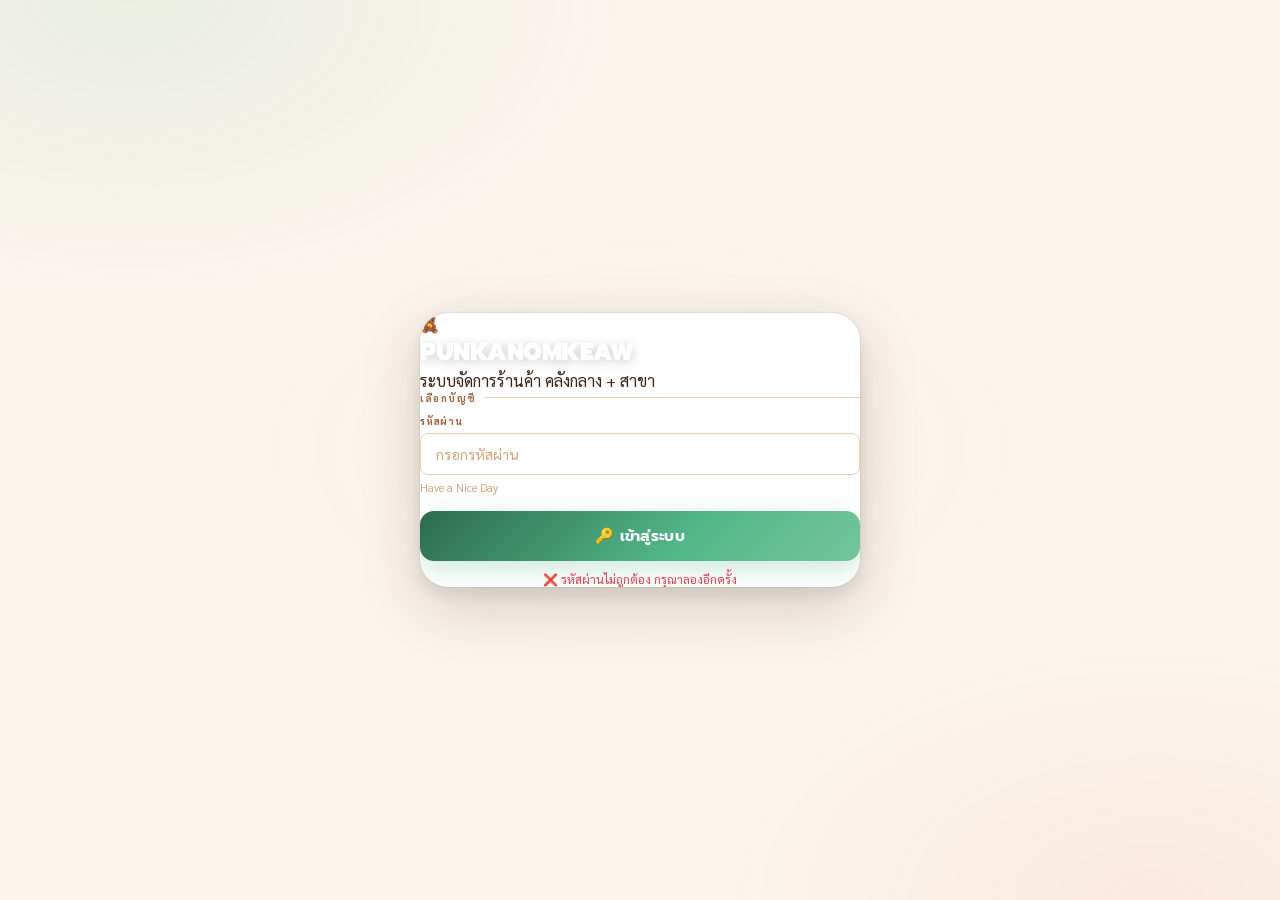
<file: login.html>
<!DOCTYPE html>
<html lang="th">
<head>
  <meta charset="UTF-8">
  <meta name="viewport" content="width=device-width, initial-scale=1.0">
  <title>POS Pro — เข้าสู่ระบบ</title>
  <link rel="stylesheet" href="css/style.css">
</head>
<body style="display:flex;align-items:center;justify-content:center;min-height:100vh;overflow:auto">

  <div class="login-box">
    <div class="login-logo">
      <span class="brand-icon">🧸</span>
      <div class="brand">PUNKANOMKEAW</div>
      <div class="sub">ระบบจัดการร้านค้า คลังกลาง + สาขา</div>
    </div>

    <div class="login-section-label">เลือกบัญชี</div>
    <div class="acc-chips" id="acc-chips"></div>

    <div class="form-group">
      <label class="form-label">รหัสผ่าน</label>
      <input class="form-input" id="login-pw" type="password"
             placeholder="กรอกรหัสผ่าน"
             onkeydown="if(event.key==='Enter') doLogin()">
      <div class="form-hint">Have a Nice Day</div>
    </div>

    <button class="btn-login" onclick="doLogin()">🔑 เข้าสู่ระบบ</button>
    <div class="login-error" id="login-error">❌ รหัสผ่านไม่ถูกต้อง กรุณาลองอีกครั้ง</div>
  </div>

  <div class="toast" id="toast"></div>

  <script src="js/data.js"></script>
  <script src="js/auth.js"></script>
  <script>
    document.addEventListener('DOMContentLoaded', () => {
      buildLoginChips();
    });
  </script>
</body>
</html>
</file>
<file: css/style.css>
/* ═══════════════════════════════════════════════════════════════
   PUNKANOMKEAW POS — style.css v10
   "Warm Garden" — เขียว · พีช · ครีม · น้ำตาลอ่อน
   ลูกเล่นเยอะ · เอฟเฟกต์ว้าว · ตัวอักษรอ่านง่าย
═══════════════════════════════════════════════════════════════ */

@import url('https://fonts.googleapis.com/css2?family=Mitr:wght@300;400;500;600;700&family=Sarabun:wght@300;400;500;600;700;800&family=Prompt:wght@400;500;600;700;800;900&display=swap');

/* ════════════════════
   DESIGN TOKENS
════════════════════ */
:root {
  /* ── Greens ── */
  --g-900: #1B4332;
  --g-700: #2D6A4F;
  --g-500: #52B788;
  --g-400: #74C69D;
  --g-200: #B7E4C7;
  --g-100: #D8F3DC;
  --g-50:  #F0FAF2;

  /* ── Peach / Apricot ── */
  --p-900: #7C3915;
  --p-700: #C1440E;
  --p-500: #FF6B35;
  --p-400: #FF8C5A;
  --p-300: #FFB08A;
  --p-200: #FFD4BC;
  --p-100: #FFEEE6;

  /* ── Cream / Brown ── */
  --c-900: #3D2314;
  --c-700: #6B3A20;
  --c-500: #A0623A;
  --c-300: #D4A27A;
  --c-200: #E8CEB0;
  --c-100: #F5E8D8;
  --c-50:  #FBF5EE;

  /* ── Semantic ── */
  --success:    var(--g-500);
  --success-bg: rgba(82,183,136,.12);
  --warning:    #F4A300;
  --warning-bg: rgba(244,163,0,.12);
  --danger:     #E03E52;
  --danger-bg:  rgba(224,62,82,.10);
  --info:       #3A7CA5;
  --info-bg:    rgba(58,124,165,.10);

  /* ── UI Surfaces ── */
  --bg-page:    var(--c-50);
  --bg-card:    #FFFFFF;
  --bg-card-2:  var(--c-50);
  --bg-input:   #FFFFFF;
  --bg-hover:   var(--g-50);
  --border:     var(--c-200);
  --border-strong: var(--c-300);

  /* ── Text — CONTRAST ชัดเจนทุกจุด ── */
  --txt-primary:   var(--c-900);   /* #3D2314 — เข้มมาก */
  --txt-secondary: var(--c-700);   /* #6B3A20 */
  --txt-muted:     var(--c-500);   /* #A0623A */
  --txt-faint:     var(--c-300);   /* #D4A27A */
  --txt-on-green:  #FFFFFF;
  --txt-on-peach:  var(--c-900);
  --txt-on-amber:  var(--c-900);

  /* ── Shadows ── */
  --shadow-xs: 0 1px 4px rgba(61,35,20,.08);
  --shadow-sm: 0 3px 12px rgba(61,35,20,.10), 0 1px 4px rgba(61,35,20,.06);
  --shadow-md: 0 8px 28px rgba(61,35,20,.13), 0 2px 8px rgba(61,35,20,.07);
  --shadow-lg: 0 20px 60px rgba(61,35,20,.18), 0 6px 18px rgba(61,35,20,.10);
  --shadow-g:  0 8px 28px rgba(82,183,136,.30);
  --shadow-p:  0 8px 28px rgba(255,107,53,.28);

  /* ── Radius ── */
  --r-xs: 4px; --r-sm: 8px; --r-md: 14px;
  --r-lg: 20px; --r-xl: 28px; --r-pill: 999px;

  /* ── Motion ── */
  --ease: cubic-bezier(.4,0,.2,1);
  --spring: cubic-bezier(.34,1.56,.64,1);
  --bounce: cubic-bezier(.68,-0.55,.27,1.55);
}

/* Dark mode */
[data-theme="dark"] {
  --bg-page:       #0D0F0D;
  --bg-card:       #161A16;
  --bg-card-2:     #1E231E;
  --bg-input:      #1E231E;
  --bg-hover:      rgba(82,183,136,.07);
  --border:        rgba(82,183,136,.14);
  --border-strong: rgba(82,183,136,.28);
  --txt-primary:   #F0F5F0;
  --txt-secondary: #B8CEB8;
  --txt-muted:     #6A8A6A;
  --txt-faint:     #3A4E3A;
  --shadow-sm: 0 3px 12px rgba(0,0,0,.55);
  --shadow-md: 0 8px 28px rgba(0,0,0,.65);
  --shadow-lg: 0 20px 60px rgba(0,0,0,.75);
  --g-50:  #0F1A0F;
  --c-50:  #111411;
  --c-100: #1A1F1A;
}

/* ════════════════════
   BASE
════════════════════ */
*, *::before, *::after { box-sizing: border-box; margin: 0; padding: 0; }
html, body { height: 100%; overflow: hidden; }
body {
  font-family: 'Sarabun', sans-serif;
  background: var(--bg-page);
  color: var(--txt-primary);
  min-height: 100vh;
  -webkit-font-smoothing: antialiased;
}

/* Ambient mesh background */
body::before {
  content: '';
  position: fixed; inset: 0; z-index: 0; pointer-events: none;
  background:
    radial-gradient(ellipse 70% 60% at 10% 0%,   rgba(82,183,136,.10) 0%, transparent 55%),
    radial-gradient(ellipse 60% 50% at 90% 100%,  rgba(255,107,53,.08) 0%, transparent 55%),
    radial-gradient(ellipse 50% 40% at 50% 50%,   rgba(244,163,0,.04)  0%, transparent 60%);
}
[data-theme="dark"] body::before {
  background:
    radial-gradient(ellipse 70% 60% at 10% 0%,   rgba(82,183,136,.07) 0%, transparent 55%),
    radial-gradient(ellipse 60% 50% at 90% 100%,  rgba(255,107,53,.06) 0%, transparent 55%);
}

::-webkit-scrollbar { width: 4px; height: 4px; }
::-webkit-scrollbar-track { background: transparent; }
::-webkit-scrollbar-thumb { background: var(--g-200); border-radius: 10px; }
::-webkit-scrollbar-thumb:hover { background: var(--g-400); }

/* ════════════════════
   SPLASH SCREEN
════════════════════ */
#splash-screen {
  position: fixed; inset: 0; z-index: 99999;
  display: flex; flex-direction: column;
  align-items: center; justify-content: center;
  background: var(--c-50);
  overflow: hidden;
  animation: splashExit .5s var(--ease) 1.1s both;
}
@keyframes splashExit {
  to { opacity: 0; transform: scale(1.04); pointer-events: none; }
}

/* Organic blobs */
#splash-screen::before {
  content: '';
  position: absolute; width: 600px; height: 600px;
  background: radial-gradient(circle, rgba(82,183,136,.22) 0%, transparent 65%);
  top: -150px; left: -150px; pointer-events: none;
  animation: blobFloat 5s ease-in-out infinite alternate;
}
#splash-screen::after {
  content: '';
  position: absolute; width: 500px; height: 500px;
  background: radial-gradient(circle, rgba(255,107,53,.16) 0%, transparent 65%);
  bottom: -100px; right: -100px; pointer-events: none;
  animation: blobFloat 7s ease-in-out infinite alternate-reverse;
}
@keyframes blobFloat {
  0%   { transform: translate(0,0) scale(1); }
  50%  { transform: translate(20px,-20px) scale(1.06); }
  100% { transform: translate(-10px,15px) scale(.95); }
}

.splash-rays {
  position: absolute; inset: 0; pointer-events: none;
  background: conic-gradient(from 0deg at 50% 50%,
    transparent 0deg, rgba(82,183,136,.05) 15deg,
    transparent 30deg, rgba(255,107,53,.04) 45deg,
    transparent 60deg, rgba(244,163,0,.03) 75deg, transparent 90deg);
  animation: spin 20s linear infinite;
}
@keyframes spin { to { transform: rotate(360deg); } }

.splash-ring {
  position: absolute; border-radius: 50%;
  top: 50%; left: 50%; transform: translate(-50%,-50%);
  pointer-events: none; animation: ringBurst 1.3s ease forwards;
}
.splash-ring:nth-child(2) { border: 2px solid rgba(82,183,136,.7);  width:50px;height:50px; animation-delay:.06s; }
.splash-ring:nth-child(3) { border: 1.5px solid rgba(255,107,53,.5); width:50px;height:50px; animation-delay:.2s; }
.splash-ring:nth-child(4) { border: 1px solid rgba(244,163,0,.35);   width:50px;height:50px; animation-delay:.34s; }
@keyframes ringBurst {
  0%   { width:50px; height:50px; opacity:1; }
  100% { width:580px; height:580px; opacity:0; }
}

.splash-logo {
  position: relative; z-index: 2;
  display: flex; flex-direction: column; align-items: center; gap: 18px;
}

.splash-icon {
  width: 90px; height: 90px;
  background: linear-gradient(135deg, var(--g-700) 0%, var(--g-500) 45%, var(--p-400) 100%);
  border-radius: 26px;
  display: flex; align-items: center; justify-content: center;
  box-shadow:
    0 0 0 8px rgba(82,183,136,.14),
    0 0 0 16px rgba(82,183,136,.07),
    var(--shadow-g);
  animation: iconPop .55s var(--spring) .1s both;
}
.splash-icon i { font-size: 38px; color: #fff; }
@keyframes iconPop {
  0%   { opacity:0; transform:scale(.3) rotate(-20deg); }
  100% { opacity:1; transform:scale(1) rotate(0); }
}

.splash-title {
  font-family: 'Prompt', sans-serif;
  font-size: 28px; font-weight: 900; letter-spacing: 2px;
  color: var(--g-900);
  animation: titleIn .45s var(--ease) .22s both;
}
[data-theme="dark"] .splash-title { color: var(--g-200); }
@keyframes titleIn { from{opacity:0;transform:translateY(16px)} to{opacity:1;transform:translateY(0)} }

.splash-sub {
  font-size: 11px; font-weight: 500; color: var(--txt-muted);
  letter-spacing: 1.5px;
  animation: titleIn .4s var(--ease) .34s both;
}

.splash-particle {
  position: absolute; border-radius: 50%; pointer-events: none;
  animation: particleBurst ease-out forwards;
}
@keyframes particleBurst {
  0%   { opacity:1; transform:translate(0,0) scale(1); }
  100% { opacity:0; transform:var(--tx) scale(.1); }
}

/* ════════════════════
   LOGIN
════════════════════ */
#login-screen {
  position: fixed; inset: 0; z-index: 9999;
  background: var(--c-50);
  display: flex; align-items: center; justify-content: center;
  overflow: hidden;
}

/* Wavy background shapes */
#login-screen::before {
  content: '';
  position: absolute; top: 0; left: 0; right: 0;
  height: 45%; pointer-events: none;
  background: linear-gradient(135deg, var(--g-700) 0%, var(--g-500) 60%, var(--g-400) 100%);
  clip-path: ellipse(80% 100% at 50% 0%);
  opacity: .12;
}
#login-screen::after {
  content: '';
  position: absolute; bottom: 0; left: 0; right: 0;
  height: 40%; pointer-events: none;
  background: linear-gradient(135deg, var(--p-500) 0%, var(--p-300) 100%);
  clip-path: ellipse(70% 100% at 50% 100%);
  opacity: .1;
}

.login-blob { position:absolute; border-radius:50%; pointer-events:none; filter:blur(70px); }
.login-blob:nth-child(1) { width:320px;height:320px;background:var(--g-500);opacity:.12;top:0;left:-5%;animation:blobFloat 10s ease-in-out infinite alternate; }
.login-blob:nth-child(2) { width:280px;height:280px;background:var(--p-400);opacity:.10;bottom:5%;right:-5%;animation:blobFloat 13s ease-in-out infinite alternate-reverse; }
.login-blob:nth-child(3) { width:200px;height:200px;background:var(--warning);opacity:.08;top:25%;right:10%;animation:blobFloat 8s ease-in-out infinite alternate; }

/* Login box */
.login-box {
  position: relative; z-index: 2;
  background: #FFFFFF;
  border-radius: var(--r-xl);
  padding: 0; width: 440px; max-width: 96vw;
  box-shadow: var(--shadow-lg), 0 0 0 1px rgba(82,183,136,.12);
  animation: boxIn .6s var(--spring) both;
  overflow: hidden;
}
[data-theme="dark"] .login-box { background: var(--bg-card); }
@keyframes boxIn { from{opacity:0;transform:translateY(30px) scale(.95)} to{opacity:1;transform:translateY(0) scale(1)} }
@keyframes stepOut { to{opacity:0;transform:translateX(-28px)} }
@keyframes stepIn  { from{opacity:0;transform:translateX(28px)} to{opacity:1;transform:translateX(0)} }
@keyframes shake   { 0%,100%{transform:translateX(0)} 25%,75%{transform:translateX(-7px)} 50%{transform:translateX(7px)} }
@keyframes loginSuccess { to{opacity:0;transform:scale(1.04) translateY(-14px)} }

/* Green header strip */
.login-box-header {
  background: linear-gradient(135deg, var(--g-700) 0%, var(--g-500) 60%, var(--g-400) 100%);
  padding: 32px 36px 24px;
  position: relative; overflow: hidden;
}
.login-box-header::before {
  content: '';
  position: absolute; top: -40px; right: -40px;
  width: 150px; height: 150px; border-radius: 50%;
  background: rgba(255,255,255,.1);
}
.login-box-header::after {
  content: '';
  position: absolute; bottom: -30px; left: 30%;
  width: 120px; height: 120px; border-radius: 50%;
  background: rgba(255,255,255,.07);
}

.login-brand-icon {
  width: 58px; height: 58px;
  background: rgba(255,255,255,.22);
  border: 2px solid rgba(255,255,255,.35);
  border-radius: var(--r-md);
  display: flex; align-items: center; justify-content: center;
  margin-bottom: 12px;
  animation: iconFloat 4s ease-in-out infinite;
  backdrop-filter: blur(4px);
}
.login-brand-icon i { font-size: 26px; color: #fff; }
@keyframes iconFloat { 0%,100%{transform:translateY(0) rotate(-1deg)} 50%{transform:translateY(-5px) rotate(1.5deg)} }

.brand {
  font-family: 'Prompt', sans-serif;
  font-size: 24px; font-weight: 900; letter-spacing: -.5px;
  color: #FFFFFF; display: block;
  -webkit-text-fill-color: #FFFFFF;
  text-shadow: 0 2px 12px rgba(0,0,0,.2);
}
.login-sub { font-size: 11px; color: rgba(255,255,255,.75); margin-top: 3px; }

/* Login body */
.login-box-body { padding: 28px 36px 32px; }

.login-section-label {
  font-size: 10px; font-weight: 700; color: var(--txt-muted);
  text-transform: uppercase; letter-spacing: 1.5px;
  margin-bottom: 10px; display: flex; align-items: center; gap: 8px;
}
.login-section-label::after { content:''; flex:1; height:1px; background:var(--border); }

/* Branch cards */
.branch-card {
  background: var(--bg-card-2);
  border: 1.5px solid var(--border);
  border-radius: var(--r-md);
  padding: 13px 15px;
  display: flex; align-items: center; gap: 12px;
  cursor: pointer;
  transition: all .2s var(--spring);
  margin-bottom: 8px;
  animation: cardSlide .4s var(--spring) both;
  position: relative; overflow: hidden;
}
.branch-card::before {
  content: '';
  position: absolute; inset: 0;
  background: linear-gradient(135deg, var(--g-50), transparent);
  opacity: 0; transition: opacity .2s;
}
.branch-card:nth-child(2) { animation-delay:.07s; }
.branch-card:nth-child(3) { animation-delay:.14s; }
.branch-card:hover {
  border-color: var(--g-400); transform: translateX(5px) translateY(-1px);
  box-shadow: var(--shadow-sm), -3px 0 0 var(--g-500);
}
.branch-card:hover::before { opacity: 1; }
@keyframes cardSlide { from{opacity:0;transform:translateX(-16px)} to{opacity:1;transform:translateX(0)} }

.branch-icon {
  width: 42px; height: 42px;
  background: var(--g-100); border-radius: var(--r-sm);
  display: flex; align-items: center; justify-content: center; flex-shrink: 0;
}
.branch-icon i { font-size: 18px; color: var(--g-700); }
.branch-name { font-family:'Mitr',sans-serif; font-weight: 600; font-size: 14px; color: var(--txt-primary); }
.branch-meta { font-size: 11px; color: var(--txt-muted); margin-top: 2px; }
.branch-arrow { font-size: 15px; color: var(--txt-faint); margin-left: auto; transition: transform .2s, color .2s; }
.branch-card:hover .branch-arrow { transform: translateX(4px); color: var(--g-700); }

/* Staff chips */
.acc-chip {
  background: var(--bg-card-2); border: 1.5px solid var(--border);
  border-radius: var(--r-md); padding: 11px 14px;
  display: flex; align-items: center; gap: 11px; cursor: pointer;
  transition: all .15s var(--ease); margin-bottom: 8px;
  animation: cardSlide .4s var(--spring) both;
}
.acc-chip:nth-child(1){animation-delay:.04s} .acc-chip:nth-child(2){animation-delay:.1s} .acc-chip:nth-child(3){animation-delay:.16s}
.acc-chip:hover { border-color: var(--g-400); background: var(--g-50); transform: translateX(3px); }
.acc-chip.selected {
  border-color: var(--g-500);
  background: var(--g-50);
  box-shadow: 0 0 0 3px rgba(82,183,136,.18), var(--shadow-xs);
}
.acc-avatar {
  width: 36px; height: 36px; border-radius: var(--r-sm);
  display: flex; align-items: center; justify-content: center;
  flex-shrink: 0; color: #fff; overflow: hidden;
  background-size: cover; background-position: center;
}
.acc-avatar i { font-size: 15px; }
.acc-avatar.owner   { background: linear-gradient(135deg, var(--g-700), var(--g-500)); }
.acc-avatar.manager { background: linear-gradient(135deg, var(--g-500), var(--p-400)); }
.acc-avatar.staff   { background: linear-gradient(135deg, var(--p-400), var(--p-300)); }
.acc-name   { font-family:'Mitr',sans-serif; font-weight: 600; font-size: 14px; color: var(--txt-primary); }
.acc-branch { font-size: 11px; color: var(--txt-muted); margin-top: 1px; }
.acc-role-badge {
  margin-left: auto; font-size: 9px; font-weight: 700;
  padding: 3px 9px; border-radius: var(--r-pill);
  text-transform: uppercase; letter-spacing: .5px;
}
.badge-owner   { background: var(--g-100); color: var(--g-700); }
.badge-manager { background: var(--p-100); color: var(--p-700); }
.badge-staff   { background: var(--c-100); color: var(--c-700); }
.online-dot {
  width: 8px; height: 8px; border-radius: 50%; background: var(--g-500); flex-shrink: 0;
  animation: onlinePulse 2.5s ease infinite;
}
@keyframes onlinePulse {
  0%,100% { box-shadow: 0 0 0 0 rgba(82,183,136,.55); }
  50%     { box-shadow: 0 0 0 6px rgba(82,183,136,0); }
}

/* Login button */
.btn-login {
  width: 100%; padding: 14px;
  border: none; border-radius: var(--r-md);
  background: linear-gradient(135deg, var(--g-700) 0%, var(--g-500) 60%, var(--g-400) 100%);
  color: #FFFFFF;
  font-family: 'Prompt', sans-serif; font-size: 15px; font-weight: 700;
  cursor: pointer; display: flex; align-items: center; justify-content: center; gap: 9px;
  margin-top: 16px;
  transition: all .2s var(--ease);
  box-shadow: var(--shadow-g);
  letter-spacing: .3px;
}
.btn-login:hover {
  transform: translateY(-3px);
  box-shadow: 0 14px 36px rgba(82,183,136,.40);
}
.btn-login:active { transform: scale(.97); }

.login-error { color: var(--danger); font-size: 12px; text-align: center; margin-top: 10px; display: flex; align-items: center; justify-content: center; gap: 6px; }
.login-error.hidden { display: none; }
.login-particle { position: absolute; border-radius: 50%; pointer-events: none; animation: particleFloat linear infinite; }
@keyframes particleFloat { 0%{transform:translateY(110vh) rotate(0);opacity:0} 10%{opacity:.7} 90%{opacity:.3} 100%{transform:translateY(-80px) rotate(540deg);opacity:0} }

/* ════════════════════
   APP SHELL
════════════════════ */
#app { display: none; height: 100vh; flex-direction: column; }
#app.visible { display: flex; }

/* ════════════════════
   TOPBAR
════════════════════ */
.topbar {
  height: 60px; flex-shrink: 0;
  background: #FFFFFF;
  border-bottom: 1px solid var(--border);
  display: flex; align-items: center; padding: 0 22px; gap: 10px;
  position: relative; z-index: 200;
  box-shadow: var(--shadow-xs);
}
[data-theme="dark"] .topbar { background: var(--bg-card); }

/* Animated gradient bottom line */
.topbar::after {
  content: '';
  position: absolute; bottom: 0; left: 0; right: 0; height: 2px;
  background: linear-gradient(90deg,
    var(--g-700) 0%, var(--g-500) 25%,
    var(--p-400) 50%,
    var(--g-500) 75%, var(--g-700) 100%);
  background-size: 200% auto;
  animation: gradientShift 4s linear infinite;
}
@keyframes gradientShift { 0%{background-position:0% center} 100%{background-position:200% center} }

.topbar-brand { display: flex; align-items: center; gap: 10px; flex-shrink: 0; }
.brand-icon-wrap {
  width: 34px; height: 34px;
  background: linear-gradient(135deg, var(--g-700), var(--g-500));
  border-radius: var(--r-sm);
  display: flex; align-items: center; justify-content: center; flex-shrink: 0;
  box-shadow: 0 4px 12px rgba(82,183,136,.35);
  animation: brandBob 3s ease-in-out infinite;
}
@keyframes brandBob { 0%,100%{transform:translateY(0)} 50%{transform:translateY(-2px)} }
.brand-icon-wrap i { font-size: 16px; color: #fff; -webkit-text-fill-color: #fff; }
.topbar-brand-name {
  font-family: 'Prompt', sans-serif; font-size: 17px; font-weight: 800;
  color: var(--g-700); -webkit-text-fill-color: var(--g-700); letter-spacing: -.3px;
}
.topbar-spacer { flex: 1; }

/* Topbar buttons */
.topbar-icon-btn {
  width: 36px; height: 36px;
  background: var(--bg-card-2); border: 1px solid var(--border); border-radius: var(--r-sm);
  display: flex; align-items: center; justify-content: center;
  cursor: pointer; color: var(--txt-muted); font-size: 15px;
  transition: all .15s var(--ease); position: relative;
}
.topbar-icon-btn:hover {
  background: var(--g-50); border-color: var(--g-400); color: var(--g-700);
  transform: translateY(-1px); box-shadow: var(--shadow-sm);
}
.topbar-icon-btn:active { transform: scale(.92); }

.notif-badge {
  position: absolute; top: -5px; right: -5px;
  background: var(--danger); color: #fff; font-size: 8px; font-weight: 800;
  min-width: 16px; height: 16px; border-radius: var(--r-pill); padding: 0 4px;
  display: flex; align-items: center; justify-content: center;
  border: 2px solid #fff;
  animation: badgePop 2.2s ease infinite;
}
@keyframes badgePop { 0%,85%,100%{transform:scale(1)} 90%{transform:scale(1.35)} 95%{transform:scale(.9)} }

/* User chip */
.user-chip {
  display: flex; align-items: center; gap: 8px;
  background: var(--bg-card-2); border: 1px solid var(--border); border-radius: var(--r-pill);
  padding: 4px 13px 4px 4px; transition: all .15s;
}
.user-chip:hover { border-color: var(--g-400); box-shadow: var(--shadow-xs); }
.uc-avatar {
  width: 28px; height: 28px; border-radius: var(--r-pill);
  background: linear-gradient(135deg, var(--g-700), var(--g-500));
  display: flex; align-items: center; justify-content: center;
  font-size: 12px; color: #fff; flex-shrink: 0; -webkit-text-fill-color: #fff;
  overflow: hidden; background-size: cover; background-position: center;
}
.uc-name { font-size: 12px; font-weight: 700; color: var(--txt-primary); }
.uc-role { font-size: 10px; color: var(--txt-muted); }

.logout-btn {
  display: flex; align-items: center; gap: 6px;
  background: transparent; border: 1px solid var(--border); color: var(--txt-muted);
  border-radius: var(--r-sm); padding: 7px 12px;
  font-family: 'Sarabun', sans-serif; font-size: 12px; font-weight: 600;
  cursor: pointer; transition: all .15s;
}
.logout-btn:hover { border-color: var(--danger); color: var(--danger); background: var(--danger-bg); }

#sync-status {
  font-size: 10px; font-weight: 600; padding: 3px 9px;
  border-radius: var(--r-pill); background: var(--bg-card-2);
  border: 1px solid var(--border); white-space: nowrap; color: var(--txt-muted);
}

/* ════════════════════
   SIDEBAR
════════════════════ */
.app-shell { display: flex; flex: 1; overflow: hidden; }

.sidebar {
  width: 220px; flex-shrink: 0;
  background: #FFFFFF;
  border-right: 1px solid var(--border);
  display: flex; flex-direction: column; padding: 14px 0; overflow-y: auto;
}
[data-theme="dark"] .sidebar { background: var(--bg-card); }

.nav-section { padding: 0 10px; margin-bottom: 2px; }
.nav-section-title {
  font-size: 9px; font-weight: 700; color: var(--txt-faint);
  text-transform: uppercase; letter-spacing: 1.8px;
  padding: 8px 8px 4px; margin-top: 4px;
  border-top: 1px dashed var(--border);
}
.nav-section:first-child .nav-section-title { border-top: none; margin-top: 0; }

.nav-item {
  display: flex; align-items: center; gap: 10px;
  padding: 9px 12px; border-radius: var(--r-sm);
  margin: 1px 0; cursor: pointer;
  color: var(--txt-muted); font-family: 'Mitr', sans-serif;
  font-size: 13px; font-weight: 500;
  transition: all .15s var(--ease); user-select: none;
  position: relative;
}
.nav-item:hover { color: var(--txt-secondary); background: var(--g-50); transform: translateX(2px); }
.nav-item.active {
  color: #fff;
  background: linear-gradient(135deg, var(--g-700), var(--g-500));
  box-shadow: var(--shadow-g);
  transform: translateX(2px);
}
.nav-item.active .nav-icon::before { color: #fff; }

.nav-icon { width: 18px; text-align: center; flex-shrink: 0; display: inline-flex; align-items: center; justify-content: center; }
.nav-icon::before { font-family: "Font Awesome 6 Free"; font-weight: 900; font-size: 13px; color: inherit; }
[data-page="pos"] .nav-icon::before        { content: "\f07a"; }
[data-page="dash"] .nav-icon::before       { content: "\e4c2"; }
[data-page="hist"] .nav-icon::before       { content: "\f46d"; }
[data-page="products"] .nav-icon::before   { content: "\f466"; }
[data-page="stock"] .nav-icon::before      { content: "\f1b2"; }
[data-page="withdraw"] .nav-icon::before   { content: "\f56c"; }
[data-page="stocklog"] .nav-icon::before   { content: "\f022"; }
[data-page="customers"] .nav-icon::before  { content: "\f500"; }
[data-page="accounts"] .nav-icon::before   { content: "\f0ad"; }
[data-page="report"] .nav-icon::before     { content: "\f080"; }
[data-page="promotions"] .nav-icon::before { content: "\f06b"; }
[data-page="loginlog"] .nav-icon::before   { content: "\f023"; }
.nav-label { flex: 1; }

.nav-badge {
  background: var(--danger); color: #fff;
  font-size: 9px; font-weight: 800;
  padding: 2px 6px; border-radius: var(--r-pill);
  min-width: 18px; text-align: center;
  animation: badgePop 2.2s ease infinite;
}

.sidebar-footer {
  margin-top: auto; padding: 14px 16px;
  border-top: 1px dashed var(--border);
}
#sb-clock {
  font-family: 'Prompt', sans-serif; font-size: 26px; font-weight: 800;
  color: var(--g-700); letter-spacing: 1px; line-height: 1;
}
#sb-date { font-size: 10px; color: var(--txt-muted); margin-top: 3px; }

/* ════════════════════
   MAIN CONTENT
════════════════════ */
.main-content { flex: 1; overflow-y: auto; background: var(--bg-page); }

.page { display: none; padding: 22px; }
.page.active { display: block; animation: pageIn .25s var(--ease) both; }
@keyframes pageIn { from{opacity:0;transform:translateY(10px)} to{opacity:1;transform:translateY(0)} }

.page-header { margin-bottom: 20px; }
.page-header.flex-row { display: flex; align-items: center; gap: 10px; flex-wrap: wrap; }
.page-title {
  font-family: 'Mitr', sans-serif; font-size: 22px; font-weight: 700;
  color: var(--txt-primary); display: flex; align-items: center; gap: 10px;
}
.page-title i {
  width: 36px; height: 36px;
  background: linear-gradient(135deg, var(--g-700), var(--g-500));
  border-radius: var(--r-sm); font-size: 16px; color: #fff;
  -webkit-text-fill-color: #fff; flex-shrink: 0;
  display: flex; align-items: center; justify-content: center;
  box-shadow: 0 4px 12px rgba(82,183,136,.30);
}
.page-subtitle { font-size: 12px; color: var(--txt-muted); margin-top: 3px; }
.spacer { flex: 1; }

/* ════════════════════
   BUTTONS
════════════════════ */
.btn {
  padding: 9px 18px; border-radius: var(--r-pill); border: none;
  cursor: pointer; font-family: 'Mitr', sans-serif;
  font-size: 13px; font-weight: 500;
  transition: all .15s var(--ease);
  display: inline-flex; align-items: center; gap: 7px;
  position: relative; overflow: hidden; user-select: none;
}
/* Ripple */
.btn::after {
  content: ''; position: absolute; border-radius: 50%;
  background: rgba(255,255,255,.3); width: 0; height: 0;
  top: 50%; left: 50%; transform: translate(-50%,-50%);
  transition: width .4s ease, height .4s ease, opacity .4s ease;
  opacity: 0; pointer-events: none;
}
.btn:active::after { width: 200px; height: 200px; opacity: 0; }
.btn:active { transform: scale(.95); }

.btn-primary {
  background: linear-gradient(135deg, var(--g-700), var(--g-500));
  color: #fff; box-shadow: 0 4px 14px rgba(82,183,136,.32);
}
.btn-primary:hover { transform: translateY(-2px); box-shadow: 0 8px 24px rgba(82,183,136,.42); }

.btn-secondary {
  background: #fff; border: 1.5px solid var(--border); color: var(--txt-secondary);
}
.btn-secondary:hover { border-color: var(--g-400); color: var(--g-700); transform: translateY(-1px); box-shadow: var(--shadow-sm); }
[data-theme="dark"] .btn-secondary { background: var(--bg-card-2); }

.btn-success {
  background: linear-gradient(135deg, var(--g-700) 0%, var(--g-500) 50%, var(--p-400) 100%);
  color: #fff; box-shadow: 0 4px 14px rgba(82,183,136,.30);
}
.btn-success:hover { transform: translateY(-2px); box-shadow: 0 10px 28px rgba(82,183,136,.40); }

.btn-danger {
  background: var(--danger); color: #fff;
  box-shadow: 0 4px 12px rgba(224,62,82,.25);
}
.btn-danger:hover { opacity: .88; transform: translateY(-1px); }

.btn-warning { background: var(--warning); color: var(--c-900); box-shadow: 0 4px 12px rgba(244,163,0,.3); }
.btn-warning:hover { transform: translateY(-1px); box-shadow: 0 8px 20px rgba(244,163,0,.4); }

.btn-sm  { padding: 6px 14px; font-size: 12px; }
.btn-xs  { padding: 4px 10px; font-size: 11px; }
.btn-icon { width: 34px; height: 34px; padding: 0; justify-content: center; border-radius: var(--r-sm); }

/* ════════════════════
   CARDS
════════════════════ */
.glass-card {
  background: #fff; border: 1px solid var(--border);
  border-radius: var(--r-lg); overflow: hidden;
  box-shadow: var(--shadow-sm); transition: all .2s var(--ease);
}
.glass-card:hover { box-shadow: var(--shadow-md); transform: translateY(-2px); }
[data-theme="dark"] .glass-card { background: var(--bg-card); }
.glass-card-pad { padding: 20px 22px; }
.card-header {
  padding: 13px 18px; border-bottom: 1px solid var(--border);
  display: flex; align-items: center; gap: 10px;
  background: var(--g-50);
}
[data-theme="dark"] .card-header { background: rgba(82,183,136,.06); }
.card-header-title {
  font-family: 'Mitr', sans-serif; font-weight: 600; font-size: 13px;
  color: var(--txt-primary); flex: 1; display: flex; align-items: center; gap: 8px;
}
.card-header-title i { color: var(--g-700); font-size: 13px; }

/* ════════════════════
   STAT CARDS
════════════════════ */
.stat-card {
  background: #fff; border: 1px solid var(--border); border-radius: var(--r-md);
  padding: 18px 20px; position: relative; overflow: hidden;
  transition: all .2s var(--ease);
}
[data-theme="dark"] .stat-card { background: var(--bg-card); }

/* Accent corner decor */
.stat-card::before {
  content: '';
  position: absolute; top: -25px; right: -25px;
  width: 80px; height: 80px; border-radius: 50%;
  filter: blur(24px); opacity: .25;
}
/* Shimmer sweep */
.stat-card::after {
  content: ''; position: absolute; inset: 0;
  background: linear-gradient(105deg, transparent 30%, rgba(255,255,255,.35) 50%, transparent 70%);
  transform: translateX(-100%); transition: transform .5s ease; pointer-events: none;
}
.stat-card:hover { transform: translateY(-4px); box-shadow: var(--shadow-md); }
.stat-card:hover::after { transform: translateX(100%); }
.stat-card.c-green::before  { background: var(--g-500); }
.stat-card.c-blue::before   { background: var(--info); }
.stat-card.c-orange::before { background: var(--warning); }
.stat-card.c-red::before    { background: var(--danger); }
.stat-card.c-teal::before   { background: #2dd4bf; }

/* Colored top band */
.stat-card.c-green  { border-top: 3px solid var(--g-500); }
.stat-card.c-blue   { border-top: 3px solid var(--info); }
.stat-card.c-orange { border-top: 3px solid var(--warning); }
.stat-card.c-red    { border-top: 3px solid var(--danger); }
.stat-card.c-teal   { border-top: 3px solid #2dd4bf; }

.stat-icon {
  width: 40px; height: 40px; border-radius: var(--r-sm);
  display: flex; align-items: center; justify-content: center;
  font-size: 17px; margin-bottom: 14px;
}
.stat-icon.si-green  { background: var(--g-100); color: var(--g-700); }
.stat-icon.si-blue   { background: var(--info-bg); color: var(--info); }
.stat-icon.si-orange { background: var(--warning-bg); color: var(--warning); }
.stat-icon.si-red    { background: var(--danger-bg); color: var(--danger); }
.stat-icon.si-teal   { background: rgba(45,212,191,.1); color: #2dd4bf; }

.stat-label { font-size: 10px; color: var(--txt-muted); font-weight: 700; text-transform: uppercase; letter-spacing: .8px; }
.stat-value {
  font-family: 'Prompt', sans-serif; font-size: 28px; font-weight: 800;
  margin: 4px 0; line-height: 1; color: var(--txt-primary);
}
.stat-value.v-green  { color: var(--g-700); }
.stat-value.v-blue   { color: var(--info); }
.stat-value.v-orange { color: var(--c-700); }
.stat-value.v-red    { color: var(--danger); }
.stat-value.v-teal   { color: #2dd4bf; }

/* ════════════════════
   MODAL — hidden by default
════════════════════ */
.modal-overlay {
  display: none;
  position: fixed; inset: 0; z-index: 500;
  background: rgba(61,35,20,.45);
  align-items: center; justify-content: center;
  backdrop-filter: blur(6px); -webkit-backdrop-filter: blur(6px);
}
.modal-overlay.open { display: flex; animation: overlayIn .2s ease both; }
@keyframes overlayIn { from{opacity:0} to{opacity:1} }

.modal {
  background: #fff;
  border-radius: var(--r-xl); padding: 0;
  width: 480px; max-width: 96vw; max-height: 92vh; overflow-y: auto;
  box-shadow: var(--shadow-lg), 0 0 0 1px rgba(82,183,136,.15);
  animation: modalIn .3s var(--spring) both;
  overflow: hidden;
}
[data-theme="dark"] .modal { background: var(--bg-card); }
.modal-lg { width: 600px; }
@keyframes modalIn { from{opacity:0;transform:scale(.88) translateY(22px)} to{opacity:1;transform:scale(1) translateY(0)} }

/* Modal header with gradient */
.modal-header-strip {
  background: linear-gradient(135deg, var(--g-700) 0%, var(--g-500) 70%);
  padding: 18px 26px 16px;
  position: relative; overflow: hidden;
}
.modal-header-strip::before {
  content: ''; position: absolute; top: -30px; right: -30px;
  width: 100px; height: 100px; border-radius: 50%;
  background: rgba(255,255,255,.1);
}
.modal-title {
  font-family: 'Mitr', sans-serif; font-size: 18px; font-weight: 700;
  color: #fff; display: flex; align-items: center; gap: 10px;
  -webkit-text-fill-color: #fff;
}
.modal-title i {
  width: 30px; height: 30px; background: rgba(255,255,255,.2);
  border-radius: var(--r-sm); display: flex; align-items: center; justify-content: center;
  font-size: 14px; color: #fff; flex-shrink: 0; -webkit-text-fill-color: #fff;
}
.modal-body { padding: 22px 26px 26px; }
.modal-actions {
  display: flex; gap: 9px; justify-content: flex-end;
  margin-top: 18px; padding-top: 14px;
  border-top: 1px dashed var(--border);
}

/* ════════════════════
   FORMS
════════════════════ */
.form-group { margin-bottom: 14px; }
.form-label {
  display: block; font-size: 10px; font-weight: 700; color: var(--txt-muted);
  text-transform: uppercase; letter-spacing: .8px; margin-bottom: 6px;
}
.form-input {
  width: 100%; background: var(--bg-input);
  border: 1.5px solid var(--border); border-radius: var(--r-sm);
  padding: 11px 15px; color: var(--txt-primary);
  font-family: 'Sarabun', sans-serif; font-size: 14px; outline: none;
  transition: all .15s var(--ease);
}
.form-input::placeholder { color: var(--txt-faint); }
.form-input:focus {
  border-color: var(--g-500);
  box-shadow: 0 0 0 3px rgba(82,183,136,.18), 0 2px 8px rgba(82,183,136,.1);
  transform: translateY(-1px);
}
[data-theme="dark"] .form-input { background: var(--bg-card-2); border-color: var(--border); color: var(--txt-primary); }
[data-theme="dark"] select.form-input option { background: var(--bg-card-2); }
textarea.form-input { resize: vertical; min-height: 80px; }
.form-hint { font-size: 11px; color: var(--txt-faint); margin-top: 5px; }
.form-row { display: grid; grid-template-columns: 1fr 1fr; gap: 10px; }

.search-wrap { position: relative; }
.search-icon { position: absolute; left: 12px; top: 50%; transform: translateY(-50%); color: var(--txt-muted); font-size: 13px; pointer-events: none; }
.search-input {
  width: 100%; background: #fff;
  border: 1.5px solid var(--border); border-radius: var(--r-pill);
  padding: 9px 15px 9px 36px; color: var(--txt-primary);
  font-family: 'Sarabun', sans-serif; font-size: 13px; outline: none; transition: all .15s;
}
.search-input:focus { border-color: var(--g-500); box-shadow: 0 0 0 3px rgba(82,183,136,.15); }
[data-theme="dark"] .search-input { background: var(--bg-card-2); color: var(--txt-primary); }

/* ════════════════════
   POS LAYOUT
════════════════════ */
.pos-layout { display: grid; grid-template-columns: 1fr 320px; height: calc(100vh - 60px); overflow: hidden; }
.pos-left { overflow-y: auto; padding: 16px; background: var(--bg-page); }
.pos-right {
  background: #fff; border-left: 1px solid var(--border);
  display: flex; flex-direction: column; overflow: hidden;
}
[data-theme="dark"] .pos-right { background: var(--bg-card); }
.cat-tabs { display: flex; gap: 6px; flex-wrap: wrap; margin: 8px 0; }
.product-grid { display: grid; grid-template-columns: repeat(auto-fill, minmax(148px,1fr)); gap: 10px; }

/* ════════════════════
   PRODUCT CARD
════════════════════ */
.product-card {
  background: #fff; border: 1.5px solid var(--border);
  border-radius: var(--r-md); overflow: hidden; cursor: pointer; position: relative;
  box-shadow: var(--shadow-xs);
  transition: transform .22s var(--spring), box-shadow .2s, border-color .15s;
}
/* Green top flash */
.product-card::before {
  content: ''; position: absolute; top: 0; left: 0; right: 0; height: 3px;
  background: linear-gradient(90deg, var(--g-700), var(--g-500), var(--p-400));
  opacity: 0; transition: opacity .2s; z-index: 1;
}
.product-card:hover { transform: translateY(-6px) scale(1.02); box-shadow: var(--shadow-md); border-color: var(--g-400); }
.product-card:hover::before { opacity: 1; }
.product-card:active { transform: translateY(-2px) scale(.99); transition-duration: .08s; }
.product-card.out-of-stock { opacity: .45; pointer-events: none; filter: grayscale(.5); }
[data-theme="dark"] .product-card { background: var(--bg-card); }

.product-card-img {
  height: 100px;
  background: linear-gradient(135deg, var(--g-50), var(--c-100));
  display: flex; align-items: center; justify-content: center;
  font-size: 36px; overflow: hidden; position: relative;
}
[data-theme="dark"] .product-card-img { background: var(--bg-card-2); }
.product-card-img img { width: 100%; height: 100%; object-fit: cover; transition: transform .2s; }
.product-card:hover .product-card-img img { transform: scale(1.06); }

.pc-stock-badge {
  position: absolute; top: 6px; right: 6px;
  border-radius: var(--r-pill); font-size: 9px; font-weight: 800;
  padding: 2px 7px; display: flex; align-items: center; gap: 3px; letter-spacing: .3px;
}
.pc-stock-badge.badge-out { background: var(--danger); color: #fff; }
.pc-stock-badge.badge-low { background: var(--warning); color: var(--c-900); }

.product-card-body { padding: 10px 11px 12px; }
.product-card-name {
  font-family: 'Mitr', sans-serif; font-weight: 600; font-size: 12px;
  color: var(--txt-primary);  /* ← อ่านง่าย เข้มชัด */
  display: -webkit-box; -webkit-line-clamp: 2; -webkit-box-orient: vertical;
  overflow: hidden; line-height: 1.3; min-height: 2.6em;
}
.product-card-sku { font-size: 9px; color: var(--txt-faint); margin: 2px 0 3px; letter-spacing: .3px; }
.product-card-price {
  font-family: 'Prompt', sans-serif; font-weight: 800; font-size: 17px;
  color: var(--g-700);   /* ← เขียวเข้ม อ่านง่ายบนพื้นขาว */
  margin: 3px 0 2px;
}
.pc-cost-row { display: flex; align-items: center; gap: 5px; margin: 3px 0; padding: 3px 6px; background: var(--g-50); border-radius: var(--r-xs); }
.pc-cost-label { font-size: 9px; color: var(--txt-muted); font-weight: 700; text-transform: uppercase; letter-spacing: .4px; }
.pc-cost-val   { font-size: 10px; color: var(--txt-secondary); font-weight: 700; }
.pc-margin-badge { margin-left: auto; font-size: 9px; font-weight: 800; background: var(--g-100); color: var(--g-700); border-radius: var(--r-xs); padding: 1px 6px; }
.product-card-stock { font-size: 10px; color: var(--txt-muted); font-weight: 600; display: flex; align-items: center; gap: 4px; margin-top: 4px; }
.product-card-stock.low { color: var(--c-700); }
.product-card-stock.out { color: var(--danger); }
.product-card-rating { font-size: 10px; color: var(--c-700); margin-top: 3px; font-weight: 700; display: flex; align-items: center; gap: 3px; }
.pc-manage-btns { display: flex; gap: 5px; margin-top: 9px; }

/* ════════════════════
   CART
════════════════════ */
.cart-header { padding: 13px 17px; border-bottom: 1px solid var(--border); display: flex; align-items: center; gap: 9px; background: var(--g-50); }
[data-theme="dark"] .cart-header { background: rgba(82,183,136,.06); }
.cart-title { font-family: 'Mitr', sans-serif; font-weight: 700; font-size: 15px; color: var(--txt-primary); flex: 1; display: flex; align-items: center; gap: 8px; }
.cart-title i { color: var(--g-700); }
.cart-body { flex: 1; overflow-y: auto; padding: 10px 15px; }
.cart-empty { text-align: center; padding: 34px 14px; color: var(--txt-faint); }
.cart-empty i { font-size: 34px; opacity: .3; display: block; margin-bottom: 10px; color: var(--g-500); }
.cart-footer {
  padding: 13px 17px; border-top: 1px solid var(--border);
  background: linear-gradient(to top, rgba(82,183,136,.04), transparent);
}
.cart-total-row {
  display: flex; justify-content: space-between; align-items: center;
  margin-bottom: 11px; padding-top: 8px; border-top: 1px dashed var(--border);
}
.cart-total-label { font-family: 'Mitr', sans-serif; font-weight: 600; font-size: 13px; color: var(--txt-muted); }
.cart-total-value {
  font-family: 'Prompt', sans-serif; font-size: 30px; font-weight: 900;
  color: var(--g-700);  /* ← เขียวเข้ม ชัดเจน */
}
.cart-item {
  display: flex; align-items: center; gap: 9px; padding: 9px 0;
  border-bottom: 1px dashed var(--border);
  animation: itemSlide .22s var(--spring) both;
}
@keyframes itemSlide { from{opacity:0;transform:translateX(14px)} to{opacity:1;transform:translateX(0)} }
.cart-item:last-child { border: none; }
.cart-item-name { font-family: 'Mitr', sans-serif; font-size: 12px; font-weight: 600; color: var(--txt-primary); }
.cart-item-sub  { font-size: 10px; color: var(--txt-muted); margin-top: 1px; }
.cart-item-price { font-family: 'Prompt', sans-serif; font-weight: 700; color: var(--g-700); font-size: 12px; min-width: 58px; text-align: right; }

.qty-btn {
  width: 26px; height: 26px; border-radius: var(--r-sm);
  border: 1.5px solid var(--border); background: #fff; color: var(--txt-secondary);
  cursor: pointer; font-size: 14px; font-weight: 700;
  display: flex; align-items: center; justify-content: center; transition: all .15s;
}
.qty-btn:hover { border-color: var(--g-500); color: var(--g-700); background: var(--g-50); transform: scale(1.12); }
.qty-btn:active { transform: scale(.85); }
.qty-num { font-family: 'Prompt', sans-serif; font-weight: 800; font-size: 13px; min-width: 20px; text-align: center; color: var(--txt-primary); }
[data-theme="dark"] .qty-btn { background: var(--bg-card-2); }

.cart-cust-chip { display: inline-flex; align-items: center; gap: 5px; background: var(--g-50); border: 1px solid var(--g-200); border-radius: var(--r-pill); padding: 4px 10px; font-size: 12px; color: var(--g-700); margin: 4px 0; cursor: pointer; transition: all .15s; }
.cart-cust-chip:hover { background: var(--g-100); }

/* ════════════════════
   TABS
════════════════════ */
.period-tabs { display: flex; gap: 6px; flex-wrap: wrap; align-items: center; margin-bottom: 18px; }
.period-tab, .cat-tab, .rpt-tab {
  padding: 6px 15px; border-radius: var(--r-pill);
  font-size: 12px; font-weight: 600; font-family: 'Mitr', sans-serif;
  cursor: pointer; background: #fff; border: 1.5px solid var(--border);
  color: var(--txt-muted); transition: all .15s var(--spring); user-select: none;
}
[data-theme="dark"] .period-tab, [data-theme="dark"] .cat-tab, [data-theme="dark"] .rpt-tab { background: var(--bg-card-2); }
.period-tab:hover, .cat-tab:hover, .rpt-tab:hover { border-color: var(--g-400); color: var(--g-700); transform: translateY(-2px); box-shadow: var(--shadow-sm); }
.period-tab.active, .cat-tab.active, .rpt-tab.active {
  background: linear-gradient(135deg, var(--g-700), var(--g-500));
  border-color: transparent; color: #fff;
  transform: scale(1.05) translateY(-1px);
  box-shadow: var(--shadow-g); font-weight: 700;
}

/* ════════════════════
   TABLE
════════════════════ */
.table-wrap { overflow-x: auto; -webkit-overflow-scrolling: touch; }
table { width: 100%; border-collapse: collapse; }
th { background: var(--g-50); padding: 10px 15px; text-align: left; font-size: 9px; font-weight: 800; color: var(--txt-muted); text-transform: uppercase; letter-spacing: 1px; white-space: nowrap; }
td { padding: 11px 15px; border-top: 1px solid var(--border); font-size: 13px; vertical-align: middle; color: var(--txt-primary); }
tr { transition: background .1s; }
tr:hover td { background: var(--g-50); }
[data-theme="dark"] th { background: rgba(82,183,136,.06); }
[data-theme="dark"] td { border-color: var(--border); color: var(--txt-primary); }
.td-img { width: 34px; height: 34px; border-radius: var(--r-sm); background: var(--g-50); display: inline-flex; align-items: center; justify-content: center; font-size: 18px; overflow: hidden; flex-shrink: 0; }
.td-img img { width: 100%; height: 100%; object-fit: cover; }

/* ════════════════════
   TAGS
════════════════════ */
.tag { display: inline-flex; align-items: center; gap: 3px; padding: 2px 9px; border-radius: var(--r-pill); font-size: 10px; font-weight: 700; }
.tag i { font-size: 9px; }
.tag-success { background: var(--success-bg); color: var(--g-700); }
.tag-warning { background: var(--warning-bg); color: var(--c-700); }
.tag-danger  { background: var(--danger-bg);  color: var(--danger); }
.tag-info    { background: var(--info-bg);    color: var(--info); }
.tag-pandan  { background: var(--g-100);      color: var(--g-700); }

/* ════════════════════
   TOAST
════════════════════ */
.toast { display: none; }
.toast.show { display: flex; }
#toast-container { position: fixed; bottom: 18px; right: 18px; z-index: 9999; display: flex; flex-direction: column-reverse; gap: 8px; pointer-events: none; }
.toast-item {
  background: #fff; border: 1.5px solid var(--border); border-radius: var(--r-md);
  padding: 11px 15px; font-size: 13px; font-weight: 600;
  display: flex; align-items: center; gap: 10px; min-width: 240px;
  color: var(--txt-primary); pointer-events: all;
  animation: toastIn .32s var(--spring) both; box-shadow: var(--shadow-md);
  position: relative; overflow: hidden;
}
[data-theme="dark"] .toast-item { background: var(--bg-card); }
.toast-item::before { content: ''; position: absolute; left: 0; top: 0; bottom: 0; width: 4px; border-radius: var(--r-md) 0 0 var(--r-md); }
.toast-item.ok::before  { background: var(--g-500); }
.toast-item.err::before { background: var(--danger); }
.toast-item.warn::before { background: var(--warning); }
.toast-item .toast-icon { width: 28px; height: 28px; border-radius: var(--r-sm); display: flex; align-items: center; justify-content: center; font-size: 13px; flex-shrink: 0; }
.toast-item.ok   .toast-icon { background: var(--success-bg); color: var(--g-700); }
.toast-item.err  .toast-icon { background: var(--danger-bg);  color: var(--danger); }
.toast-item.warn .toast-icon { background: var(--warning-bg); color: var(--c-700); }
.toast-close { margin-left: auto; background: none; border: none; cursor: pointer; color: var(--txt-faint); font-size: 12px; padding: 2px; transition: color .12s; }
.toast-close:hover { color: var(--txt-primary); }
@keyframes toastIn { from{opacity:0;transform:translateX(55px) scale(.9)} to{opacity:1;transform:translateX(0) scale(1)} }
@keyframes toastOut { to{opacity:0;transform:translateX(55px) scale(.9)} }

/* ════════════════════
   NOTIF PANEL
════════════════════ */
.notif-panel {
  position: fixed; top: 62px; right: 10px; width: 310px;
  background: #fff; border: 1.5px solid var(--border); border-radius: var(--r-lg);
  z-index: 400; box-shadow: var(--shadow-lg); display: none;
  max-height: 380px; overflow-y: auto;
  animation: notifDrop .22s var(--spring) both;
}
[data-theme="dark"] .notif-panel { background: var(--bg-card); }
.notif-panel.open { display: block; }
@keyframes notifDrop { from{opacity:0;transform:translateY(-10px) scale(.97)} to{opacity:1;transform:translateY(0) scale(1)} }
.notif-panel-header {
  padding: 11px 15px; border-bottom: 1px solid var(--border);
  font-family: 'Mitr', sans-serif; font-weight: 700; font-size: 13px;
  color: var(--txt-primary); display: flex; align-items: center; gap: 8px;
  background: var(--g-50);
}
[data-theme="dark"] .notif-panel-header { background: rgba(82,183,136,.06); }
.notif-panel-header i { color: var(--g-700); }
.notif-item { padding: 10px 15px; border-bottom: 1px solid var(--border); cursor: pointer; transition: background .1s; }
.notif-item:hover { background: var(--g-50); }
.notif-text { font-size: 12px; font-weight: 600; color: var(--txt-primary); }
.notif-time { font-size: 10px; color: var(--txt-muted); margin-top: 2px; }
.notif-unread-dot { width: 7px; height: 7px; background: var(--danger); border-radius: 50%; flex-shrink: 0; }

/* ════════════════════
   WITHDRAW
════════════════════ */
.wr-card { background: #fff; border: 1.5px solid var(--border); border-radius: var(--r-md); padding: 15px 17px; margin-bottom: 10px; box-shadow: var(--shadow-xs); transition: all .15s; position: relative; overflow: hidden; }
.wr-card::before { content: ''; position: absolute; left: 0; top: 0; bottom: 0; width: 4px; }
.wr-card.pending::before  { background: var(--warning); }
.wr-card.approved::before { background: var(--g-500); }
.wr-card.rejected::before { background: var(--danger); }
.wr-card:hover { transform: translateY(-2px); box-shadow: var(--shadow-sm); }
.wr-card.rejected { opacity: .7; }
[data-theme="dark"] .wr-card { background: var(--bg-card); }
.wr-card-header { display: flex; align-items: flex-start; gap: 11px; margin-bottom: 10px; }
.wr-icon { width: 34px; height: 34px; border-radius: var(--r-sm); display: flex; align-items: center; justify-content: center; flex-shrink: 0; font-size: 15px; }
.wr-card.pending  .wr-icon { background: var(--warning-bg); color: var(--c-700); }
.wr-card.approved .wr-icon { background: var(--success-bg); color: var(--g-700); }
.wr-card.rejected .wr-icon { background: var(--danger-bg);  color: var(--danger); }
.wr-title { font-family: 'Mitr', sans-serif; font-weight: 700; font-size: 14px; color: var(--txt-primary); }
.wr-meta  { font-size: 11px; color: var(--txt-muted); margin-top: 2px; }
.wr-items { background: var(--bg-page); border-radius: var(--r-sm); padding: 9px 11px; margin-bottom: 9px; }
.wr-item-row { display: flex; justify-content: space-between; font-size: 12px; padding: 3px 0; color: var(--txt-secondary); }
.wr-actions { display: flex; gap: 7px; justify-content: flex-end; }
.approved-notice { background: var(--success-bg); border: 1px solid var(--g-200); border-radius: var(--r-sm); padding: 7px 11px; margin-bottom: 8px; font-size: 11px; color: var(--g-700); display: flex; align-items: center; gap: 6px; }

/* ════════════════════
   PAYMENT MODAL (แก้สีชัดเจน)
════════════════════ */
.pay-options { display: grid; grid-template-columns: 1fr 1fr; gap: 10px; margin-bottom: 16px; }
.pay-option {
  background: var(--c-50); border: 2px solid var(--border);
  border-radius: var(--r-md); padding: 16px; text-align: center;
  cursor: pointer; transition: all .15s var(--spring);
}
.pay-option:hover { border-color: var(--g-400); transform: translateY(-3px); }
.pay-option.selected {
  border-color: var(--g-500); background: var(--g-50);
  transform: scale(1.03); box-shadow: var(--shadow-g);
}
.pay-icon { font-size: 26px; margin-bottom: 8px; display: flex; align-items: center; justify-content: center; color: var(--g-700); }
.pay-icon i { font-size: 26px; }
.pay-label { font-family: 'Mitr', sans-serif; font-weight: 600; font-size: 13px; color: var(--txt-primary); }

.summary-row {
  display: flex; justify-content: space-between; padding: 7px 0;
  font-size: 13px; border-bottom: 1px dashed var(--border);
  color: var(--txt-secondary);  /* ← ไม่กลืนพื้นหลัง */
}
.summary-total {
  font-family: 'Prompt', sans-serif; font-size: 20px; font-weight: 800;
  color: var(--g-700); border: none !important;  /* ← เขียวเข้ม */
}

.change-box { background: var(--g-50); border: 1px solid var(--g-200); border-radius: var(--r-sm); padding: 14px; text-align: center; margin-top: 10px; }
.change-label { font-size: 11px; color: var(--txt-muted); font-weight: 700; }
.change-value { font-family: 'Prompt', sans-serif; font-size: 32px; font-weight: 900; color: var(--g-700); }
.qr-box { background: var(--c-50); border-radius: var(--r-md); padding: 18px; text-align: center; }
.qr-inner { width: 148px; height: 148px; background: #fff; border-radius: var(--r-sm); margin: 0 auto 10px; display: flex; align-items: center; justify-content: center; border: 2px solid var(--border); box-shadow: var(--shadow-xs); }
.qr-amount { font-family: 'Prompt', sans-serif; font-size: 24px; font-weight: 900; color: var(--g-700); }
.loyalty-info { background: var(--g-50); border: 1px solid var(--g-200); border-radius: var(--r-sm); padding: 8px 12px; font-size: 12px; color: var(--g-700); margin: 10px 0; font-weight: 600; display: flex; align-items: center; gap: 7px; }

/* ════════════════════
   PROMO
════════════════════ */
.promo-chip { display: inline-flex; align-items: center; gap: 5px; background: var(--p-100); border: 1px solid var(--p-200); border-radius: var(--r-pill); padding: 3px 11px; font-size: 11px; font-weight: 700; color: var(--p-700); cursor: pointer; transition: all .15s; }
.promo-chip:hover { background: var(--p-200); transform: translateY(-1px); }
.promo-chip.active { background: var(--p-500); color: #fff; border-color: var(--p-500); box-shadow: var(--shadow-p); }

/* ════════════════════
   STOCK ROWS
════════════════════ */
.stock-row { display: grid; grid-template-columns: 2fr 1fr 1fr 1fr 80px 100px; gap: 10px; align-items: center; padding: 11px 17px; border-top: 1px solid var(--border); font-size: 13px; transition: background .1s; }
.stock-row:hover { background: var(--g-50); }
.stock-num { font-family: 'Prompt', sans-serif; font-weight: 800; font-size: 17px; text-align: center; color: var(--txt-primary); }
.stock-lbl { font-size: 9px; color: var(--txt-muted); text-transform: uppercase; letter-spacing: .5px; text-align: center; }

/* ════════════════════
   ACCOUNTS
════════════════════ */
.acc-row { display: flex; align-items: center; gap: 13px; padding: 13px 20px; border-bottom: 1px solid var(--border); transition: background .1s; }
.acc-row:hover { background: var(--g-50); }
.acc-row:last-child { border: none; }
.acc-row-avatar { width: 42px; height: 42px; border-radius: var(--r-sm); display: flex; align-items: center; justify-content: center; font-size: 18px; cursor: pointer; transition: all .15s var(--spring); overflow: hidden; background-size: cover; background-position: center; }
.acc-row-avatar:hover { transform: scale(1.08); box-shadow: 0 4px 14px rgba(82,183,136,.3); }

/* ════════════════════
   MINI LIST
════════════════════ */
.mini-list-item { display: flex; align-items: center; gap: 10px; padding: 9px 0; border-bottom: 1px solid var(--border); transition: all .1s; }
.mini-list-item:hover { padding-left: 4px; background: var(--g-50); border-radius: var(--r-xs); }
.mini-list-item:last-child { border: none; }
.mini-rank { font-family: 'Prompt', sans-serif; font-weight: 800; font-size: 15px; color: var(--txt-faint); width: 22px; text-align: center; }
.mini-name { flex: 1; font-family: 'Mitr', sans-serif; font-weight: 600; font-size: 13px; color: var(--txt-primary); }
.mini-val  { font-family: 'Prompt', sans-serif; font-weight: 700; color: var(--g-700); font-size: 13px; }

/* ════════════════════
   STATES
════════════════════ */
.empty-state { text-align: center; padding: 50px; }
.empty-state i { font-size: 40px; color: var(--g-200); display: block; margin-bottom: 12px; }
.empty-state p { font-size: 14px; color: var(--txt-muted); }
.denied-state { text-align: center; padding: 70px 36px; }
.denied-state i { font-size: 46px; color: var(--g-200); margin-bottom: 16px; display: block; }
.denied-state h3 { font-family: 'Mitr', sans-serif; font-size: 20px; color: var(--txt-primary); margin-bottom: 6px; }
.denied-state p { font-size: 13px; color: var(--txt-muted); }

/* ════════════════════
   ALERTS
════════════════════ */
#low-stock-alert { background: rgba(244,163,0,.1); border-bottom: 2px solid rgba(244,163,0,.25); padding: 8px 20px; font-size: 12px; color: var(--c-700); font-weight: 700; display: none; align-items: center; gap: 8px; flex-shrink: 0; animation: alertDrop .3s var(--spring) both; }
#online-banner   { background: var(--g-50); border-bottom: 2px solid var(--g-200); padding: 7px 20px; font-size: 12px; color: var(--g-700); font-weight: 700; display: none; align-items: center; gap: 8px; flex-shrink: 0; }
@keyframes alertDrop { from{opacity:0;transform:translateY(-100%)} to{opacity:1;transform:translateY(0)} }

/* ════════════════════
   MISC
════════════════════ */
.img-dropzone { width: 100%; height: 128px; background: var(--c-50); border: 2px dashed var(--border); border-radius: var(--r-md); display: flex; flex-direction: column; align-items: center; justify-content: center; cursor: pointer; transition: all .15s; gap: 7px; font-size: 12px; color: var(--txt-muted); overflow: hidden; }
.img-dropzone:hover { border-color: var(--g-500); background: var(--g-50); }
.img-dropzone img { width: 100%; height: 100%; object-fit: cover; }
.img-dropzone i { font-size: 24px; color: var(--g-400); }

.shift-info-row { display: flex; justify-content: space-between; padding: 7px 6px; font-size: 13px; border-bottom: 1px dashed var(--border); color: var(--txt-secondary); transition: background .1s; border-radius: var(--r-xs); }
.shift-info-row:hover { background: var(--g-50); }
.shift-info-row:last-child { border: none; }

.comment-item { background: var(--c-50); border: 1px solid var(--border); border-radius: var(--r-sm); padding: 10px 12px; margin-bottom: 8px; }
.comment-meta { font-size: 10px; color: var(--txt-muted); font-weight: 700; margin-bottom: 4px; }
.comment-text { font-size: 13px; color: var(--txt-primary); }
.star-picker { display: flex; gap: 6px; margin-bottom: 4px; }
.star { font-size: 28px; cursor: pointer; transition: transform .14s; line-height: 1; }
.star:hover { transform: scale(1.2); }

.bar-chart { display: flex; align-items: flex-end; gap: 5px; height: 110px; padding: 0 2px; }
.bar-col { display: flex; flex-direction: column; align-items: center; flex: 1; height: 100%; }
.bar-val { font-size: 9px; color: var(--txt-muted); margin-bottom: 3px; }
.bar-inner { flex: 1; display: flex; align-items: flex-end; width: 100%; }
.bar { width: 100%; border-radius: 5px 5px 0 0; min-height: 4px; background: linear-gradient(to top, var(--g-700), var(--g-400)); animation: barUp .7s var(--spring) both; transform-origin: bottom; }
@keyframes barUp { from{transform:scaleY(0);opacity:0} to{transform:scaleY(1);opacity:1} }
.bar-lbl { font-size: 9px; color: var(--txt-faint); margin-top: 4px; }

.kbd-hint { display: inline-flex; align-items: center; justify-content: center; background: var(--c-50); border: 1.5px solid var(--border); border-radius: var(--r-xs); padding: 1px 6px; font-size: 10px; font-family: 'Prompt', sans-serif; font-weight: 700; color: var(--txt-muted); line-height: 1.6; }
.profit-badge { display: inline-flex; align-items: center; gap: 3px; padding: 2px 8px; border-radius: var(--r-pill); font-size: 10px; font-weight: 800; background: var(--success-bg); color: var(--g-700); }
.profit-badge.loss { background: var(--danger-bg); color: var(--danger); }
.voided-row td { opacity: .45; }
.voided-row td:last-child { opacity: 1; }
@keyframes scanLine { 0%,100%{top:30%;opacity:1} 50%{top:70%;opacity:.7} }

/* SKELETON */
.skeleton { background: linear-gradient(90deg, var(--c-50) 25%, var(--c-100) 50%, var(--c-50) 75%); background-size: 200% 100%; animation: shimmerSk 1.4s infinite; border-radius: var(--r-xs); }
@keyframes shimmerSk { 0%{background-position:200% 0} 100%{background-position:-200% 0} }
.skeleton-card { background: #fff; border: 1.5px solid var(--border); border-radius: var(--r-md); overflow: hidden; box-shadow: var(--shadow-xs); }
[data-theme="dark"] .skeleton-card { background: var(--bg-card); }
.skeleton-img { height: 100px; } .skeleton-line { height: 11px; margin: 7px 10px; } .skeleton-row { height: 42px; border-radius: var(--r-sm); }

/* CUSTOMER SEARCH */
.cust-select-row { display: flex; align-items: center; gap: 11px; padding: 10px 13px; cursor: pointer; border-bottom: 1px solid var(--border); transition: background .1s; }
.cust-select-row:hover { background: var(--g-50); }
.cust-select-row:last-child { border: none; }
.cust-avatar-sm { width: 34px; height: 34px; border-radius: var(--r-sm); background: linear-gradient(135deg, var(--g-700), var(--g-500)); display: flex; align-items: center; justify-content: center; color: #fff; font-size: 13px; flex-shrink: 0; }
.cust-name-big { font-family: 'Mitr', sans-serif; font-size: 13px; font-weight: 600; color: var(--txt-primary); }
.cust-meta-sm  { font-size: 10px; color: var(--txt-muted); margin-top: 1px; }
.cust-points-badge { margin-left: auto; background: var(--g-100); color: var(--g-700); border: 1px solid var(--g-200); border-radius: var(--r-pill); padding: 3px 9px; font-size: 11px; font-weight: 800; display: flex; align-items: center; gap: 3px; flex-shrink: 0; }
.cust-selected-check { color: var(--g-700); font-size: 16px; flex-shrink: 0; }
#cust-not-found i { color: var(--danger-bg); }

/* GRIDS & UTILS */
.grid-2 { display: grid; grid-template-columns: 1fr 1fr; gap: 14px; }
.grid-3 { display: grid; grid-template-columns: 1fr 1fr 1fr; gap: 14px; }
.grid-4 { display: grid; grid-template-columns: repeat(4,1fr); gap: 14px; }
.flex-row { display: flex; align-items: center; gap: 10px; }
.mt-1{margin-top:8px} .mt-2{margin-top:14px} .mt-3{margin-top:20px}
.mb-1{margin-bottom:8px} .mb-2{margin-bottom:14px} .mb-3{margin-bottom:20px}
.fw-bold { font-weight: 700; }
.font-prompt { font-family: 'Prompt', sans-serif; }
.text-muted  { color: var(--txt-muted); }
.text-green  { color: var(--g-700); }
.text-danger { color: var(--danger); }
.text-warning{ color: var(--c-700); }
.hide-mobile {}

/* SAFE AREA */
@supports (padding-bottom: env(safe-area-inset-bottom)) {
  .sidebar     { padding-bottom: env(safe-area-inset-bottom); }
  .cart-footer { padding-bottom: calc(14px + env(safe-area-inset-bottom)); }
}

/* RESPONSIVE */
/* ═══════════════════════════════════════════════════════
   DARK MODE — surface overrides (ดำ ไม่น้ำตาล)
═══════════════════════════════════════════════════════ */
[data-theme="dark"] body                { background: var(--bg-page); }
[data-theme="dark"] body::before        { opacity:.5; }
[data-theme="dark"] .topbar             { background: #111611; border-bottom-color: var(--border); }
[data-theme="dark"] .sidebar            { background: #111611; border-right-color: var(--border); }
[data-theme="dark"] .main-content       { background: var(--bg-page); }
[data-theme="dark"] .pos-left           { background: var(--bg-page); }
[data-theme="dark"] .pos-right          { background: #111611; border-left-color: var(--border); }
[data-theme="dark"] .glass-card         { background: var(--bg-card); border-color: var(--border); }
[data-theme="dark"] .stat-card          { background: var(--bg-card); border-color: var(--border); }
[data-theme="dark"] .modal              { background: #161A16; border-color: var(--border); }
[data-theme="dark"] .modal-header-strip { background: linear-gradient(135deg,#1B4332,#2D6A4F,#52B788); }
[data-theme="dark"] .product-card       { background: var(--bg-card); border-color: var(--border); }
[data-theme="dark"] .product-card:hover { border-color: rgba(82,183,136,.4); }
[data-theme="dark"] .product-card-img   { background: var(--bg-card-2); }
[data-theme="dark"] .cart-header        { background: rgba(82,183,136,.05); }
[data-theme="dark"] .cart-footer        { background: #111611; }
[data-theme="dark"] .cart-item          { border-bottom-color: var(--border); }
[data-theme="dark"] .card-header        { background: rgba(82,183,136,.05); border-bottom-color: var(--border); }
[data-theme="dark"] .form-input         { background: var(--bg-input); border-color: var(--border); color: var(--txt-primary); }
[data-theme="dark"] .search-input       { background: var(--bg-input); border-color: var(--border); color: var(--txt-primary); }
[data-theme="dark"] .btn-secondary      { background: var(--bg-card-2); border-color: var(--border); color: var(--txt-secondary); }
[data-theme="dark"] .pay-option         { background: var(--bg-card-2); border-color: var(--border); }
[data-theme="dark"] .pay-option.selected{ background: rgba(82,183,136,.1); }
[data-theme="dark"] .wr-card            { background: var(--bg-card); border-color: var(--border); }
[data-theme="dark"] .notif-panel        { background: #161A16; border-color: var(--border); }
[data-theme="dark"] .notif-panel-header { background: rgba(82,183,136,.05); }
[data-theme="dark"] .acc-chip           { background: var(--bg-card); border-color: var(--border); }
[data-theme="dark"] .acc-chip:hover     { background: var(--bg-card-2); }
[data-theme="dark"] .user-chip          { background: var(--bg-card-2); border-color: var(--border); }
[data-theme="dark"] .topbar-icon-btn    { background: var(--bg-card-2); border-color: var(--border); }
[data-theme="dark"] .topbar-brand-name  { color: var(--g-400) !important; -webkit-text-fill-color: var(--g-400) !important; }
[data-theme="dark"] #sb-clock           { color: var(--g-400); }
[data-theme="dark"] th                  { background: var(--bg-card-2); color: var(--txt-muted); }
[data-theme="dark"] td                  { border-top-color: var(--border); color: var(--txt-secondary); }
[data-theme="dark"] tr:hover td         { background: rgba(82,183,136,.04); }
[data-theme="dark"] .period-tab,
[data-theme="dark"] .cat-tab,
[data-theme="dark"] .rft-tab            { background: var(--bg-card-2); border-color: var(--border); color: var(--txt-muted); }
[data-theme="dark"] .toast-item         { background: var(--bg-card); border-color: var(--border); }
[data-theme="dark"] .skeleton-card      { background: var(--bg-card); }
[data-theme="dark"] .img-dropzone       { background: var(--bg-card-2); border-color: var(--border); }
[data-theme="dark"] .login-box          { background: #161A16; }
[data-theme="dark"] .sidebar-footer     { border-top-color: var(--border); }
[data-theme="dark"] .nav-section-title  { border-top-color: var(--border); }
[data-theme="dark"] #customer-select-list,
[data-theme="dark"] #cust-not-found     { background: var(--bg-card-2) !important; border-color: var(--border) !important; }
[data-theme="dark"] .cust-select-row    { border-bottom-color: var(--border); }
[data-theme="dark"] .cust-select-row:hover { background: rgba(82,183,136,.06); }
[data-theme="dark"] .summary-row        { border-bottom-color: var(--border); color: var(--txt-secondary); }
[data-theme="dark"] .change-box         { background: rgba(82,183,136,.08); border-color: rgba(82,183,136,.2); }
[data-theme="dark"] .loyalty-info       { background: rgba(82,183,136,.08); border-color: rgba(82,183,136,.2); }
[data-theme="dark"] #pay-member-result [style*="background:var(--g-50)"] { background: rgba(82,183,136,.08) !important; border-color: rgba(82,183,136,.25) !important; }

/* ═══════════════════════════════════════════════════════
   RESPONSIVE — รองรับทุกขนาด ทั้งแนวตั้งแนวนอน
═══════════════════════════════════════════════════════ */

/* ── Desktop Large ≥ 1280px ── */
@media (min-width: 1280px) {
  .pos-layout { grid-template-columns: 1fr 360px; }
  .product-grid { grid-template-columns: repeat(auto-fill, minmax(160px,1fr)); }
  .grid-4 { grid-template-columns: repeat(4,1fr); }
}

/* ── Desktop Normal 1024-1279px ── */
@media (min-width: 1024px) and (max-width: 1279px) {
  .sidebar { width: 200px; }
  .pos-layout { grid-template-columns: 1fr 300px; }
  .product-grid { grid-template-columns: repeat(auto-fill, minmax(140px,1fr)); }
  .grid-4 { grid-template-columns: repeat(4,1fr); }
}

/* ── Tablet Landscape 900-1023px ── */
@media (min-width: 900px) and (max-width: 1023px) {
  .sidebar { width: 180px; }
  .sidebar .nav-label { font-size: 12px; }
  .pos-layout { grid-template-columns: 1fr 280px; }
  .product-grid { grid-template-columns: repeat(auto-fill, minmax(130px,1fr)); gap: 8px; }
  .grid-4 { grid-template-columns: repeat(3,1fr); }
  .page { padding: 16px; }
}

/* ── Tablet Portrait 600-899px ── */
@media (min-width: 600px) and (max-width: 899px) {
  html, body { overflow: auto; }
  .app-shell { flex-direction: column-reverse; }

  /* Sidebar เป็น bottom nav */
  .sidebar {
    width: 100%; height: 60px;
    flex-direction: row; flex-shrink: 0;
    border-right: none; border-top: 1px solid var(--border);
    padding: 0; overflow: hidden;
  }
  .nav-section { display: contents; }
  .nav-section-title { display: none; }
  #admin-nav { display: contents; }
  .nav-item {
    flex: 1; flex-direction: column;
    justify-content: center; align-items: center;
    padding: 4px 2px; gap: 2px; margin: 0;
    border-radius: 0; transform: none !important;
    border-top: 3px solid transparent;
    font-size: 9px;
  }
  .nav-item.active {
    background: var(--g-50); border-top-color: var(--g-700);
    color: var(--g-700); box-shadow: none;
  }
  .nav-item.active .nav-icon::before { color: var(--g-700); }
  [data-theme="dark"] .nav-item.active { background: rgba(82,183,136,.08); }
  .nav-icon::before { font-size: 18px !important; }
  .nav-label { display: none; }
  .sidebar-footer { display: none; }

  /* POS layout: stack */
  .pos-layout {
    grid-template-columns: 1fr;
    grid-template-rows: 1fr auto;
    height: calc(100dvh - 54px - 60px);
  }
  .pos-right {
    border-left: none; border-top: 1px solid var(--border);
    max-height: 45vh;
  }
  .product-grid { grid-template-columns: repeat(auto-fill, minmax(130px,1fr)); gap: 9px; }

  /* Grids */
  .grid-2 { grid-template-columns: 1fr 1fr; }
  .grid-3 { grid-template-columns: 1fr 1fr; }
  .grid-4 { grid-template-columns: 1fr 1fr; }
  .page { padding: 14px; }
  .stat-value { font-size: 22px; }
  table { min-width: 500px; }
  .form-row { grid-template-columns: 1fr 1fr; }

  /* Modal ขึ้นจากล่าง */
  .modal-overlay { align-items: flex-end; }
  .modal {
    width: 100% !important; border-radius: var(--r-xl) var(--r-xl) 0 0;
    max-height: 88dvh;
  }
}

/* ── Mobile 480-599px ── */
@media (min-width: 480px) and (max-width: 599px) {
  html, body { overflow: auto; }
  .topbar { height: 54px; padding: 0 14px; gap: 8px; }
  .app-shell { flex-direction: column-reverse; }
  .sidebar {
    width: 100%; height: 58px;
    flex-direction: row; flex-shrink: 0;
    border-right: none; border-top: 1px solid var(--border);
    padding: 0; overflow: hidden;
  }
  .nav-section { display: contents; }
  .nav-section-title { display: none; }
  #admin-nav { display: contents; }
  .nav-item {
    flex: 1; flex-direction: column;
    justify-content: center; align-items: center;
    padding: 4px 2px; gap: 2px; margin: 0;
    border-radius: 0; transform: none !important;
    border-top: 3px solid transparent; font-size: 8px;
  }
  .nav-item.active {
    background: var(--g-50); border-top-color: var(--g-700);
    color: var(--g-700); box-shadow: none;
  }
  .nav-item.active .nav-icon::before { color: var(--g-700); }
  .nav-icon::before { font-size: 16px !important; }
  .nav-label { display: none; }
  .sidebar-footer { display: none; }
  .page { padding: 12px; }

  .pos-layout {
    grid-template-columns: 1fr;
    grid-template-rows: 1fr auto;
    height: calc(100dvh - 54px - 58px);
  }
  .pos-right { border-left: none; border-top: 1px solid var(--border); max-height: 44vh; }
  .product-grid { grid-template-columns: repeat(auto-fill, minmax(120px,1fr)); gap: 8px; }
  .product-card-img { height: 82px; }

  .grid-2 { grid-template-columns: 1fr 1fr; gap: 10px; }
  .grid-3 { grid-template-columns: 1fr 1fr; gap: 10px; }
  .grid-4 { grid-template-columns: 1fr 1fr; gap: 10px; }
  .stat-value { font-size: 20px; }
  .form-row { grid-template-columns: 1fr; }
  .modal-overlay { align-items: flex-end; }
  .modal { width: 100% !important; border-radius: var(--r-xl) var(--r-xl) 0 0; max-height: 90dvh; }
  .hide-mobile { display: none !important; }
  .pc-cost-row { display: none; }
  table { min-width: 480px; }
  .table-wrap { overflow-x: auto; }
}

/* ── Mobile Small < 480px ── */
@media (max-width: 479px) {
  html, body { overflow: auto; }
  .topbar { height: 52px; padding: 0 12px; gap: 6px; }
  .topbar-brand-name { font-size: 15px; }
  .app-shell { flex-direction: column-reverse; }
  .sidebar {
    width: 100%; height: 54px;
    flex-direction: row; flex-shrink: 0;
    border-right: none; border-top: 1px solid var(--border);
    padding: 0; overflow: hidden;
  }
  .nav-section { display: contents; }
  .nav-section-title { display: none; }
  #admin-nav { display: contents; }
  .nav-item {
    flex: 1; flex-direction: column;
    justify-content: center; align-items: center;
    padding: 3px 1px; gap: 1px; margin: 0;
    border-radius: 0; transform: none !important;
    border-top: 2.5px solid transparent; font-size: 7px;
  }
  .nav-item.active {
    background: var(--g-50); border-top-color: var(--g-700);
    color: var(--g-700); box-shadow: none;
  }
  .nav-item.active .nav-icon::before { color: var(--g-700); }
  .nav-icon::before { font-size: 15px !important; }
  .nav-label { display: none; }
  .sidebar-footer { display: none; }
  .page { padding: 10px; }
  .page-title { font-size: 18px; }

  .pos-layout {
    grid-template-columns: 1fr;
    grid-template-rows: 1fr auto;
    height: calc(100dvh - 52px - 54px);
  }
  .pos-right { border-left: none; border-top: 1px solid var(--border); max-height: 42vh; }
  .product-grid { grid-template-columns: repeat(2,1fr); gap: 7px; }
  .product-card-img { height: 75px; font-size: 26px; }
  .product-card-price { font-size: 15px; }
  .cart-body { max-height: 140px; }
  .cart-total-value { font-size: 24px; }

  .grid-2 { grid-template-columns: 1fr 1fr; gap: 8px; }
  .grid-3 { grid-template-columns: 1fr 1fr; gap: 8px; }
  .grid-4 { grid-template-columns: 1fr 1fr; gap: 8px; }
  .stat-value { font-size: 18px; }
  .stat-icon { width: 32px; height: 32px; font-size: 14px; }

  .modal-overlay { align-items: flex-end; }
  .modal { width: 100% !important; border-radius: var(--r-lg) var(--r-lg) 0 0; max-height: 92dvh; padding: 0; }
  .modal-body { padding: 16px; }
  .modal-header-strip { padding: 14px 16px 12px; }
  .hide-mobile { display: none !important; }
  .pc-cost-row { display: none; }
  .form-row { grid-template-columns: 1fr; }
  table { min-width: 440px; }
  .table-wrap { overflow-x: auto; -webkit-overflow-scrolling: touch; }
  .btn { padding: 8px 14px; font-size: 12px; }
  .login-box { padding: 0; }
  .login-box-header { padding: 20px 20px 16px; }
  .login-box-body { padding: 18px 20px 22px; }
  .brand { font-size: 20px; }
}

/* ── Landscape Phone (height < 500px) ── */
@media (max-height: 500px) and (orientation: landscape) {
  .topbar { height: 46px; }
  .sidebar {
    width: 60px; height: auto; flex-shrink: 0;
    flex-direction: column;
    border-right: 1px solid var(--border); border-top: none;
  }
  .nav-section { display: block; padding: 0 4px; }
  .nav-section-title { display: none; }
  #admin-nav { display: block; }
  .nav-item {
    flex-direction: column; padding: 7px 4px;
    gap: 2px; border-top: none; border-left: 2px solid transparent;
    border-radius: var(--r-xs); margin: 1px 0; font-size: 7px;
  }
  .nav-item.active {
    background: var(--g-50); border-top: none;
    border-left-color: var(--g-700); color: var(--g-700); box-shadow: none;
  }
  .nav-icon::before { font-size: 16px !important; }
  .nav-label { display: none; }
  .sidebar-footer { display: none; }
  .app-shell { flex-direction: row; }

  .pos-layout {
    grid-template-columns: 1fr 240px;
    height: calc(100dvh - 46px);
    grid-template-rows: 1fr;
  }
  .pos-right { border-top: none; border-left: 1px solid var(--border); max-height: none; }
  .product-grid { grid-template-columns: repeat(auto-fill, minmax(110px,1fr)); gap: 6px; }
  .product-card-img { height: 70px; }
  .page { padding: 10px; }
  .cart-body { max-height: calc(100dvh - 200px); }
  .modal-overlay { align-items: center; }
  .modal { max-height: 96dvh; border-radius: var(--r-lg); width: min(480px,96vw) !important; }
}

/* ── iPad/Tablet Landscape 900px+ ── */
@media (min-width: 900px) and (max-height: 768px) {
  .sidebar { width: 190px; }
  .pos-layout { height: calc(100dvh - 56px); }
  .product-grid { grid-template-columns: repeat(auto-fill, minmax(130px,1fr)); }
}

/* ── Scrollbar on touch ── */
@media (pointer: coarse) {
  ::-webkit-scrollbar { width: 3px; height: 3px; }
  .btn:active { transform: scale(.93); }
}

/* ── Print ── */
@media print {
  .topbar, .sidebar, .page-header .btn, #toast-container { display: none !important; }
  .main-content { overflow: visible; }
  .page { padding: 0; }
}

/* ── Reduced motion ── */
@media (prefers-reduced-motion: reduce) {
  *, *::before, *::after {
    animation-duration: .01ms !important;
    transition-duration: .01ms !important;
  }
}

/* ── Safe area (notch / home bar) ── */
@supports (padding-bottom: env(safe-area-inset-bottom)) {
  .sidebar     { padding-bottom: env(safe-area-inset-bottom); }
  .cart-footer { padding-bottom: calc(13px + env(safe-area-inset-bottom)); }
  .modal       { padding-bottom: env(safe-area-inset-bottom); }
}
</file>
